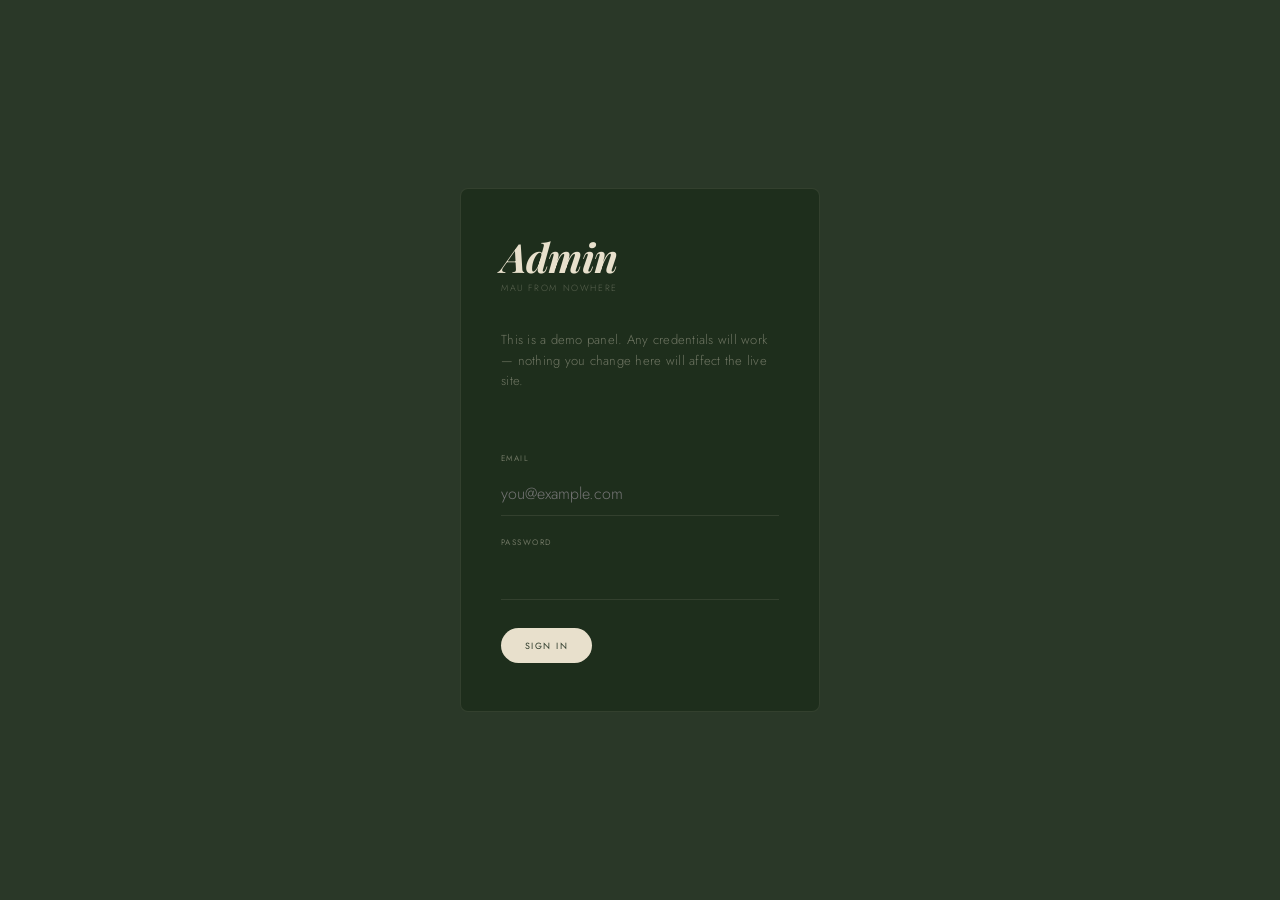
<file: mock-admin.html>
<!DOCTYPE html>
<html lang="en">
<head>
<meta charset="UTF-8">
<meta name="viewport" content="width=device-width, initial-scale=1.0, maximum-scale=1.0, user-scalable=no">
<title>mfn · admin</title>
<link rel="preconnect" href="https://fonts.googleapis.com">
<link href="https://fonts.googleapis.com/css2?family=Playfair+Display:ital,wght@0,400;1,400;1,700&family=Jost:wght@300;400;500&display=swap" rel="stylesheet">
<style>
:root {
  --bg:     #2a3828;
  --bg2:    #1e2e1c;
  --bg3:    #162414;
  --cream:  #e8e0cc;
  --dim:    rgba(232,224,204,0.45);
  --border: rgba(232,224,204,0.1);
  --fd:     'Playfair Display', Georgia, serif;
  --fu:     'Jost', sans-serif;
}

*, *::before, *::after { box-sizing: border-box; margin: 0; padding: 0; }
html, body { min-height: 100vh; background: var(--bg); color: var(--cream); font-family: var(--fu); font-size: 14px; font-weight: 300; }
a { color: inherit; text-decoration: none; }

/* ── Loading ── */
#loading {
  position: fixed; inset: 0; display: flex; align-items: center; justify-content: center;
  background: var(--bg); z-index: 999;
}
.spinner {
  width: 28px; height: 28px; border-radius: 50%;
  border: 1.5px solid rgba(232,224,204,0.15);
  border-top-color: rgba(232,224,204,0.6);
  animation: spin 0.7s linear infinite;
}
@keyframes spin { to { transform: rotate(360deg); } }

/* ── Login ── */
#login-screen {
  display: none; min-height: 100vh;
  align-items: center; justify-content: center;
}
.login-card {
  width: 100%; max-width: 360px; padding: 48px 40px;
  background: var(--bg2); border: 0.5px solid var(--border);
  border-radius: 8px;
}
.login-title {
  font-family: var(--fd); font-style: italic; font-weight: 700;
  font-size: 40px; color: var(--cream); letter-spacing: -0.02em;
  line-height: 1; margin-bottom: 4px;
}
.login-sub {
  font-size: 9px; letter-spacing: 0.18em; text-transform: uppercase;
  color: var(--cream); opacity: 0.3; margin-bottom: 36px;
}
.login-error {
  font-size: 11px; color: #e88a6a; margin-bottom: 16px;
  min-height: 16px; letter-spacing: 0.04em;
}

/* ── App shell ── */
#app { display: none; min-height: 100vh; }

header {
  position: sticky; top: 0; z-index: 50;
  display: flex; align-items: center; justify-content: space-between;
  padding: 0 32px; height: 56px;
  background: var(--bg3); border-bottom: 0.5px solid var(--border);
}
.header-title {
  font-family: var(--fd); font-style: italic;
  font-size: 18px; color: var(--cream); opacity: 0.8;
  letter-spacing: 0.04em;
}
.header-user { font-size: 10px; color: var(--cream); opacity: 0.35; letter-spacing: 0.1em; }

/* ── Tabs ── */
nav.tabs {
  display: flex; gap: 0; overflow-x: auto;
  border-bottom: 0.5px solid var(--border);
  padding: 0 32px; background: var(--bg2);
}
.tab-btn {
  padding: 14px 20px; font-size: 9px; font-weight: 400;
  letter-spacing: 0.18em; text-transform: uppercase;
  color: var(--cream); opacity: 0.35; cursor: pointer;
  background: none; border: none; border-bottom: 1.5px solid transparent;
  transition: opacity 0.2s, border-color 0.2s; white-space: nowrap;
}
.tab-btn:hover { opacity: 0.7; }
.tab-btn.active { opacity: 1; border-bottom-color: var(--cream); }

/* ── Panel ── */
#panel { padding: 40px 32px 80px; max-width: 900px; }

/* ── Forms ── */
.field { margin-bottom: 20px; }
.field label {
  display: block; font-size: 8px; font-weight: 400;
  letter-spacing: 0.18em; text-transform: uppercase;
  color: var(--cream); opacity: 0.4; margin-bottom: 8px;
}
.field input, .field textarea, .field select {
  width: 100%; background: var(--bg2); color: var(--cream);
  border: none; border-bottom: 0.5px solid var(--border);
  padding: 10px 0; font-family: var(--fu); font-size: 16px; font-weight: 300;
  outline: none; transition: border-color 0.2s; border-radius: 0;
  appearance: none;
}
.field input:focus, .field textarea:focus { border-bottom-color: rgba(232,224,204,0.5); }
.field textarea { resize: vertical; min-height: 100px; line-height: 1.7; }
.field input[type="checkbox"] {
  width: auto; height: 16px; width: 16px;
  accent-color: var(--cream); cursor: pointer; border-bottom: none; padding: 0;
}
.field-row { display: grid; grid-template-columns: 1fr 1fr; gap: 24px; }
.field-row3 { display: grid; grid-template-columns: 1fr 1fr 1fr; gap: 20px; }
.field-check { display: flex; align-items: center; gap: 10px; padding-top: 24px; }
.field-check label { margin: 0; opacity: 0.6; font-size: 11px; letter-spacing: 0.08em; text-transform: none; }

/* ── Buttons ── */
.btn-primary {
  display: inline-flex; align-items: center; gap: 8px;
  padding: 11px 24px; border-radius: 99px;
  background: var(--cream); color: var(--bg);
  font-family: var(--fu); font-size: 9px; font-weight: 400;
  letter-spacing: 0.16em; text-transform: uppercase;
  border: none; cursor: pointer; transition: opacity 0.2s;
}
.btn-primary:hover { opacity: 0.85; }
.btn-primary:disabled { opacity: 0.35; cursor: default; }
.btn-outline {
  display: inline-flex; align-items: center; gap: 8px;
  padding: 10px 22px; border-radius: 99px;
  background: none; color: var(--cream);
  border: 0.5px solid rgba(232,224,204,0.25);
  font-family: var(--fu); font-size: 9px; font-weight: 400;
  letter-spacing: 0.16em; text-transform: uppercase;
  cursor: pointer; transition: border-color 0.2s;
}
.btn-outline:hover { border-color: rgba(232,224,204,0.6); }
.btn-danger {
  background: none; border: none; cursor: pointer;
  font-size: 9px; letter-spacing: 0.12em; text-transform: uppercase;
  color: var(--cream); opacity: 0.2; padding: 0;
  transition: opacity 0.2s; font-family: var(--fu);
}
.btn-danger:hover { opacity: 0.7; color: #e88a6a; }
.btn-small {
  padding: 7px 16px; font-size: 8px; border-radius: 99px;
  background: none; color: var(--cream);
  border: 0.5px solid rgba(232,224,204,0.2);
  font-family: var(--fu); letter-spacing: 0.14em; text-transform: uppercase;
  cursor: pointer; transition: border-color 0.2s;
}
.btn-small:hover { border-color: rgba(232,224,204,0.5); }
.btn-row { display: flex; gap: 12px; align-items: center; margin-top: 28px; flex-wrap: wrap; }

/* ── Section header ── */
.section-head {
  display: flex; align-items: baseline; justify-content: space-between;
  margin-bottom: 32px; padding-bottom: 16px;
  border-bottom: 0.5px solid var(--border);
}
.section-title {
  font-family: var(--fd); font-style: italic; font-weight: 700;
  font-size: 32px; color: var(--cream); letter-spacing: -0.02em;
}

/* ── List items ── */
.list-table { width: 100%; border-collapse: collapse; margin-bottom: 32px; }
.list-table th {
  text-align: left; font-size: 8px; font-weight: 400;
  letter-spacing: 0.18em; text-transform: uppercase;
  color: var(--cream); opacity: 0.3;
  padding: 0 0 12px; border-bottom: 0.5px solid var(--border);
}
.list-table td {
  padding: 14px 0; border-bottom: 0.5px solid rgba(232,224,204,0.05);
  vertical-align: middle; font-size: 13px;
}
.list-table td:last-child { text-align: right; }
.td-actions { display: flex; gap: 12px; justify-content: flex-end; align-items: center; }
.badge { display: inline-block; font-size: 7px; letter-spacing: 0.12em; text-transform: uppercase;
  padding: 3px 8px; border-radius: 99px; }
.badge-sold { background: rgba(232,224,204,0.1); color: var(--cream); }
.badge-active { background: rgba(100,180,80,0.15); color: #8dc870; }
.badge-inactive { background: rgba(232,224,204,0.06); color: var(--cream); opacity: 0.4; }

/* ── Inline edit form ── */
.edit-form {
  background: var(--bg2); border: 0.5px solid var(--border);
  border-radius: 6px; padding: 28px; margin-bottom: 20px;
}
.edit-form-title {
  font-size: 9px; letter-spacing: 0.18em; text-transform: uppercase;
  color: var(--cream); opacity: 0.4; margin-bottom: 24px;
}

/* ── Sub-items (tracks, quotes) ── */
.sub-section { margin-top: 28px; }
.sub-title {
  font-size: 8px; letter-spacing: 0.18em; text-transform: uppercase;
  color: var(--cream); opacity: 0.3; margin-bottom: 14px;
  padding-bottom: 8px; border-bottom: 0.5px solid var(--border);
}
.sub-item {
  display: flex; align-items: center; gap: 16px; padding: 10px 0;
  border-bottom: 0.5px solid rgba(232,224,204,0.05); font-size: 13px;
}
.sub-item-main { flex: 1; display: flex; flex-direction: column; gap: 2px; }
.sub-item-label { font-family: var(--fd); font-style: italic; font-size: 15px; }
.sub-item-meta { font-size: 10px; color: var(--cream); opacity: 0.35; letter-spacing: 0.04em; }

/* ── Image preview ── */
.img-preview {
  width: 80px; height: 96px; border-radius: 4px; overflow: hidden;
  background: rgba(232,224,204,0.06); border: 0.5px solid var(--border);
  flex-shrink: 0;
}
.img-preview img { width: 100%; height: 100%; object-fit: cover; }
.img-upload-row { display: flex; gap: 16px; align-items: flex-end; }
.img-upload-row .field { flex: 1; margin-bottom: 0; }

/* ── Toast ── */
#toast {
  position: fixed; bottom: 32px; left: 50%; transform: translateX(-50%);
  background: var(--bg2); border: 0.5px solid var(--border);
  color: var(--cream); font-size: 11px; letter-spacing: 0.08em;
  padding: 12px 24px; border-radius: 99px;
  opacity: 0; pointer-events: none;
  transition: opacity 0.3s;
  white-space: nowrap; z-index: 200;
}
#toast.show { opacity: 1; }

/* ── Divider ── */
.divider { border: none; border-top: 0.5px solid var(--border); margin: 32px 0; }


/* ── Petal media cards ── */
.petal-grid {
  display: grid;
  grid-template-columns: repeat(auto-fill, minmax(240px, 1fr));
  gap: 20px;
  margin-top: 8px;
}
.petal-card {
  background: var(--bg2);
  border: 0.5px solid var(--border);
  border-radius: 8px;
  overflow: hidden;
}
.petal-thumb {
  width: 100%; height: 160px;
  background: rgba(232,224,204,0.04);
  display: flex; align-items: center; justify-content: center;
  overflow: hidden;
}
.petal-thumb img { width: 100%; height: 100%; object-fit: cover; }
.petal-card-body {
  padding: 14px 16px;
  display: flex; align-items: center; justify-content: space-between; gap: 12px;
}
.petal-section-label {
  font-family: var(--fd); font-style: italic; font-size: 17px; color: var(--cream);
}
label.petal-upload-btn {
  cursor: pointer;
  display: inline-flex; align-items: center;
  padding: 7px 14px; font-size: 9px; font-weight: 400;
  letter-spacing: 0.14em; text-transform: uppercase;
  border: 0.5px solid rgba(232,224,204,0.35); border-radius: 3px;
  color: var(--cream); opacity: 0.7; white-space: nowrap;
  transition: opacity 0.2s, border-color 0.2s;
}
label.petal-upload-btn:hover { opacity: 1; border-color: var(--cream); }
.petal-upload-status {
  font-size: 10px; opacity: 0.4; letter-spacing: 0.06em;
  margin-top: 4px; padding: 0 16px 12px;
}

/* ── Responsive ── */
@media (max-width: 640px) {
  header { padding: 0 16px; }
  .header-user { display: none; }
  nav.tabs { padding: 0 12px; }
  .tab-btn { padding: 14px 12px; font-size: 8px; }

  #panel { padding: 24px 16px 60px; }

  .login-card { padding: 40px 24px; }

  .field-row, .field-row3 { grid-template-columns: 1fr; }
  .field-check { padding-top: 8px; }

  .section-head { flex-wrap: wrap; gap: 12px; align-items: flex-start; }
  .section-title { font-size: 26px; }

  .edit-form { padding: 20px 14px; }

  /* Tables scroll horizontally rather than overflowing */
  .list-table { display: block; width: 100%; overflow-x: auto; -webkit-overflow-scrolling: touch; }

  .td-actions { gap: 8px; }

  /* Image upload row stacks vertically */
  .img-upload-row { flex-direction: column; align-items: flex-start; gap: 12px; }
  .img-upload-row .field { width: 100%; }

  /* Petal grid — 2 columns on mobile, 1 on very small */
  .petal-grid { grid-template-columns: repeat(2, 1fr); gap: 12px; }

  /* Release quotes/tracks 2-col → 1-col */
  .rel-grid { grid-template-columns: 1fr !important; }

  /* Sub-items truncate gracefully */
  .sub-item-meta { word-break: break-word; white-space: normal; }

  /* Btn row wraps tightly */
  .btn-row { gap: 8px; }
}

@media (max-width: 380px) {
  .petal-grid { grid-template-columns: 1fr; }
  .tab-btn { padding: 14px 9px; letter-spacing: 0.12em; }
}
</style>
</head>
<body>

<div id="loading"><div class="spinner"></div></div>

<div id="login-screen">
  <div class="login-card">
    <h1 class="login-title">Admin</h1>
    <p class="login-sub">mau from nowhere</p>
    <p style="font-size:13px;line-height:1.6;color:var(--cream);opacity:0.4;margin-bottom:28px;letter-spacing:0.02em">
      This is a demo panel. Any credentials will work — nothing you change here will affect the live site.
    </p>
    <p class="login-error" id="login-error"></p>
    <div class="field">
      <label>Email</label>
      <input type="email" id="login-email" placeholder="you@example.com" autocomplete="email">
    </div>
    <div class="field" style="margin-bottom:28px">
      <label>Password</label>
      <input type="password" id="login-password" autocomplete="current-password">
    </div>
    <button class="btn-primary" onclick="doLogin()" id="login-btn">Sign in</button>
  </div>
</div>

<div id="app">
  <header>
    <span class="header-title">mfn admin</span>
    <div style="display:flex;align-items:center;gap:20px">
      <span class="header-user" id="header-email"></span>
      <button class="btn-small" onclick="doSignOut()">Sign out</button>
    </div>
  </header>

  <nav class="tabs">
    <button class="tab-btn active" data-tab="home"     onclick="showTab('home')">Home</button>
    <button class="tab-btn"        data-tab="shows"    onclick="showTab('shows')">Shows</button>
    <button class="tab-btn"        data-tab="shop"     onclick="showTab('shop')">Shop</button>
    <button class="tab-btn"        data-tab="releases" onclick="showTab('releases')">Releases</button>
    <button class="tab-btn"        data-tab="about"    onclick="showTab('about')">About</button>
    <button class="tab-btn"        data-tab="settings" onclick="showTab('settings')">Settings</button>
  </nav>

  <div id="panel"></div>
</div>

<div id="toast"></div>

<script>
/* ─── MOCK DATA ──────────────────────────────────────────── */
let mockShows = [
  { id: 'show-1', date: '14 Jun 2025', city: 'London',     venue: 'Corsica Studios',             ticket_url: '#', sold_out: false, sort_order: 1 },
  { id: 'show-2', date: '21 Jun 2025', city: 'Manchester', venue: 'The White Hotel',              ticket_url: '#', sold_out: true,  sort_order: 2 },
  { id: 'show-3', date: '4 Jul 2025',  city: 'Berlin',     venue: 'Tresor',                       ticket_url: '#', sold_out: false, sort_order: 3 },
  { id: 'show-4', date: '19 Jul 2025', city: 'Paris',      venue: 'La Machine du Moulin Rouge',   ticket_url: '#', sold_out: false, sort_order: 4 },
];

let mockProducts = [
  { id: 'prod-1', slug: 'garden-tee',      name: 'Garden Tee',      price: 38, badge: 'New',     description: '100% organic cotton, pre-shrunk',    image_url: '', sizes: ['XS','S','M','L','XL'], unavail_sizes: ['XS'], colors: ['Forest','Cream'],    payment_link_url: '#', sold_out: false, active: true,  sort_order: 1 },
  { id: 'prod-2', slug: 'nowhere-hoodie',  name: 'Nowhere Hoodie',  price: 72, badge: 'Limited', description: 'Heavy-weight fleece, garment-dyed',   image_url: '', sizes: ['S','M','L','XL'],      unavail_sizes: [],     colors: ['Charcoal'],          payment_link_url: '#', sold_out: false, active: true,  sort_order: 2 },
  { id: 'prod-3', slug: 'canvas-tote',     name: 'Canvas Tote',     price: 24, badge: '',        description: 'Natural canvas with screen print',    image_url: '', sizes: [],                     unavail_sizes: [],     colors: ['Natural'],           payment_link_url: '#', sold_out: true,  active: true,  sort_order: 3 },
  { id: 'prod-4', slug: 'from-nowhere-lp', name: 'From Nowhere LP', price: 28, badge: '',        description: '180g vinyl, includes download code',  image_url: '', sizes: [],                     unavail_sizes: [],     colors: [],                    payment_link_url: '#', sold_out: false, active: false, sort_order: 4 },
];

let mockReleases = [
  {
    id: 'rel-1', title: 'From Nowhere', year: '2024', type: 'Album',
    description: 'Debut full-length. Ten tracks of ambient folk and spoken word recorded between London and Lisbon.',
    cover_art_url: '', spotify_url: 'https://open.spotify.com', bandcamp_url: 'https://maufromnowhere.bandcamp.com',
    platform_links: [
      { platform: 'Spotify',     url: 'https://open.spotify.com' },
      { platform: 'Bandcamp',    url: 'https://maufromnowhere.bandcamp.com' },
      { platform: 'Apple Music', url: 'https://music.apple.com' },
    ],
    videos: [
      { title: 'From Nowhere (Official Video)', url: 'https://youtube.com/watch?v=example1' },
    ],
    visible: true, sort_order: 1,
    release_quotes: [
      { id: 'q-1', release_id: 'rel-1', quote: 'A haunting debut that feels inevitable.', source: 'The Wire',        sort_order: 1 },
      { id: 'q-2', release_id: 'rel-1', quote: 'Quietly devastating.',                    source: 'Loud And Quiet', sort_order: 2 },
    ],
    release_tracks: [
      { id: 't-1', release_id: 'rel-1', name: 'Arrival',      feat: null,  stream_url: '#', sort_order: 1 },
      { id: 't-2', release_id: 'rel-1', name: 'Garden',       feat: null,  stream_url: '#', sort_order: 2 },
      { id: 't-3', release_id: 'rel-1', name: 'Nowhere Left', feat: 'Aya', stream_url: '#', sort_order: 3 },
      { id: 't-4', release_id: 'rel-1', name: 'Dust & Light', feat: null,  stream_url: '#', sort_order: 4 },
      { id: 't-5', release_id: 'rel-1', name: 'Crossing',     feat: null,  stream_url: '#', sort_order: 5 },
    ],
  },
  {
    id: 'rel-2', title: 'In Between', year: '2023', type: 'EP',
    description: 'Four-track EP released digitally. A precursor to the debut album, exploring themes of transition.',
    cover_art_url: '', spotify_url: 'https://open.spotify.com', bandcamp_url: 'https://maufromnowhere.bandcamp.com',
    platform_links: [
      { platform: 'Spotify',  url: 'https://open.spotify.com' },
      { platform: 'Bandcamp', url: 'https://maufromnowhere.bandcamp.com' },
    ],
    videos: [],
    visible: true, sort_order: 2,
    release_quotes: [
      { id: 'q-3', release_id: 'rel-2', quote: 'A promising and intimate introduction.', source: 'Pitchfork', sort_order: 1 },
    ],
    release_tracks: [
      { id: 't-6', release_id: 'rel-2', name: 'Between',    feat: null, stream_url: '#', sort_order: 1 },
      { id: 't-7', release_id: 'rel-2', name: 'Still',      feat: null, stream_url: '#', sort_order: 2 },
      { id: 't-8', release_id: 'rel-2', name: 'Threshold',  feat: null, stream_url: '#', sort_order: 3 },
      { id: 't-9', release_id: 'rel-2', name: 'Returning',  feat: null, stream_url: '#', sort_order: 4 },
    ],
  },
];

let mockAbout = {
  id: 'about-1',
  quote: 'Music is the space between the notes.',
  quote_source: 'Claude Debussy',
  bio: `Mau from Nowhere is the project of London-based musician and producer Mau. Drawing from ambient, folk, and electronic traditions, the music explores themes of displacement, memory, and belonging.

Formed in 2022, the project has toured extensively across Europe, sharing stages with artists including Arca, Grouper, and Floating Points. The debut album 'From Nowhere' was released in early 2024 to widespread critical acclaim.`,
  portrait_url: '',
  contact_email: 'mgmt.mfn@gmail.com',
  press_names: ['The Wire', 'Loud And Quiet', 'Pitchfork', 'NTS Radio', 'Crack Magazine', 'FACT Magazine'],
  achievements: [
    "Debut album 'From Nowhere' — 2024",
    'European headline tour — Spring 2024',
    'Supported Arca at Barbican Centre — 2023',
    'NTS Radio monthly residency — 2023',
    "In Between EP — 2023",
  ],
};

let mockSettings = { booking_email: 'mgmt.mfn@gmail.com', stripe_key: '' };

let mockStreamLinks = [
  { id: 'stl-1', platform: 'Spotify',    url: 'https://open.spotify.com/artist/maufromnowhere',   sort_order: 1 },
  { id: 'stl-2', platform: 'Bandcamp',   url: 'https://maufromnowhere.bandcamp.com',               sort_order: 2 },
  { id: 'stl-3', platform: 'SoundCloud', url: 'https://soundcloud.com/maufromnowhere',             sort_order: 3 },
  { id: 'stl-4', platform: 'Apple Music', url: 'https://music.apple.com/artist/maufromnowhere',   sort_order: 4 },
];

let mockPetalMedia = [
  { section: 'world',  label: 'World',  photo_url: '' },
  { section: 'about',  label: 'About',  photo_url: '' },
  { section: 'shows',  label: 'Shows',  photo_url: '' },
  { section: 'shop',   label: 'Shop',   photo_url: '' },
  { section: 'tbd',    label: 'TBD',    photo_url: '' },
  { section: 'stream', label: 'Stream', photo_url: '' },
];

/* ─── UTILS ──────────────────────────────────────────────── */
function toast(msg, dur = 2400) {
  const el = document.getElementById('toast');
  el.textContent = msg;
  el.classList.add('show');
  setTimeout(() => el.classList.remove('show'), dur);
}

function esc(s) {
  return String(s == null ? '' : s)
    .replace(/&/g,'&amp;').replace(/</g,'&lt;').replace(/>/g,'&gt;').replace(/"/g,'&quot;');
}

async function uploadImage(file) {
  await new Promise(r => setTimeout(r, 500));
  return new Promise(resolve => {
    const reader = new FileReader();
    reader.onload = e => resolve(e.target.result);
    reader.readAsDataURL(file);
  });
}

function imgPreviewHtml(url, id) {
  return `<div class="img-preview" id="${id}">${url ? `<img src="${esc(url)}">` : ''}</div>`;
}

function previewImg(inputId, previewId) {
  const file = document.getElementById(inputId)?.files?.[0];
  if (!file) return;
  const reader = new FileReader();
  reader.onload = e => {
    const el = document.getElementById(previewId);
    if (el) el.innerHTML = `<img src="${e.target.result}">`;
  };
  reader.readAsDataURL(file);
}

function uid() { return Date.now().toString(36) + Math.random().toString(36).slice(2, 6); }

/* ─── AUTH ───────────────────────────────────────────────── */
function doLogin() {
  const email = document.getElementById('login-email').value.trim() || 'admin@mfn.com';
  document.getElementById('login-screen').style.display = 'none';
  enterApp(email);
}

document.getElementById('login-password').addEventListener('keydown', e => {
  if (e.key === 'Enter') doLogin();
});

function doSignOut() {
  document.getElementById('app').style.display = 'none';
  document.getElementById('login-screen').style.display = 'flex';
}

function init() {
  document.getElementById('loading').style.display = 'none';
  document.getElementById('login-screen').style.display = 'flex';
}

function enterApp(email) {
  document.getElementById('app').style.display = 'block';
  document.getElementById('header-email').textContent = email;
  showTab('home');
}

/* ─── TAB ROUTING ────────────────────────────────────────── */
let activeTab = 'home';

function showTab(tab) {
  activeTab = tab;
  document.querySelectorAll('.tab-btn').forEach(b => {
    b.classList.toggle('active', b.dataset.tab === tab);
  });
  const map = { home: loadHome, shows: loadShows, shop: loadShop, releases: loadReleases, about: loadAbout, settings: loadSettings };
  (map[tab] || (() => {}))();
}

/* ═══════════════════════════════════════════════════════════
   SHOWS
═══════════════════════════════════════════════════════════ */
let showEditId = null;

function loadShows() {
  const panel = document.getElementById('panel');
  panel.innerHTML = `<div class="section-head"><h2 class="section-title">Shows</h2><button class="btn-outline" onclick="showShowForm(null)">+ Add show</button></div><div id="shows-form"></div><div id="shows-list"></div>`;
  renderShowsList(mockShows);
}

function renderShowsList(shows) {
  const el = document.getElementById('shows-list');
  if (!shows.length) { el.innerHTML = `<p style="opacity:.3;font-size:12px">No shows yet.</p>`; return; }
  el.innerHTML = `<table class="list-table">
    <thead><tr><th>Date</th><th>City</th><th>Venue</th><th>Status</th><th></th></tr></thead>
    <tbody>${shows.map(s => `<tr>
      <td style="font-family:var(--fd);font-style:italic;font-size:17px">${esc(s.date)}</td>
      <td>${esc(s.city)}</td>
      <td style="opacity:.5">${esc(s.venue)}</td>
      <td>${s.sold_out ? `<span class="badge badge-sold">Sold out</span>` : ''}</td>
      <td><div class="td-actions">
        <button class="btn-small" onclick='showShowForm(${JSON.stringify(s)})'>Edit</button>
        <button class="btn-danger" onclick="deleteShow('${s.id}')">Delete</button>
      </div></td>
    </tr>`).join('')}</tbody>
  </table>`;
}

function showShowForm(show) {
  showEditId = show?.id || null;
  document.getElementById('shows-form').innerHTML = `
    <div class="edit-form">
      <p class="edit-form-title">${show ? 'Edit show' : 'New show'}</p>
      <div class="field-row">
        <div class="field"><label>Date</label><input id="sf-date" value="${esc(show?.date||'')}" placeholder="18 Apr 2025"></div>
        <div class="field"><label>City</label><input id="sf-city" value="${esc(show?.city||'')}"></div>
      </div>
      <div class="field-row">
        <div class="field"><label>Venue</label><input id="sf-venue" value="${esc(show?.venue||'')}"></div>
        <div class="field"><label>Ticket URL</label><input id="sf-url" value="${esc(show?.ticket_url||'')}"></div>
      </div>
      <div class="field-row">
        <div class="field-check">
          <input type="checkbox" id="sf-sold" ${show?.sold_out ? 'checked' : ''}>
          <label for="sf-sold">Sold out</label>
        </div>
        <div class="field"><label>Sort order</label><input type="number" id="sf-sort" value="${show?.sort_order||0}" style="width:80px"></div>
      </div>
      <div class="btn-row">
        <button class="btn-primary" onclick="saveShow()">Save show</button>
        <button class="btn-outline" onclick="cancelShowForm()">Cancel</button>
      </div>
    </div>`;
  document.getElementById('shows-form').scrollIntoView({ behavior: 'smooth', block: 'nearest' });
}

function cancelShowForm() { document.getElementById('shows-form').innerHTML = ''; showEditId = null; }

function saveShow() {
  const payload = {
    date:       document.getElementById('sf-date').value.trim(),
    city:       document.getElementById('sf-city').value.trim(),
    venue:      document.getElementById('sf-venue').value.trim(),
    ticket_url: document.getElementById('sf-url').value.trim(),
    sold_out:   document.getElementById('sf-sold').checked,
    sort_order: parseInt(document.getElementById('sf-sort').value) || 0,
  };
  if (showEditId) {
    const idx = mockShows.findIndex(s => s.id === showEditId);
    if (idx >= 0) mockShows[idx] = { ...mockShows[idx], ...payload };
  } else {
    mockShows.push({ id: uid(), ...payload });
  }
  toast(showEditId ? 'Show updated' : 'Show added');
  cancelShowForm();
  loadShows();
}

function deleteShow(id) {
  if (!confirm('Delete this show?')) return;
  mockShows = mockShows.filter(s => s.id !== id);
  toast('Deleted');
  loadShows();
}

/* ═══════════════════════════════════════════════════════════
   SHOP
═══════════════════════════════════════════════════════════ */
let shopEditId = null;

function loadShop() {
  const panel = document.getElementById('panel');
  panel.innerHTML = `<div class="section-head"><h2 class="section-title">Shop</h2><div style="display:flex;gap:8px"><button class="btn-outline" onclick="syncFromStripe()">↓ Sync from Stripe</button><button class="btn-outline" onclick="showProductForm(null)">+ Add product</button></div></div><div id="shop-form"></div><div id="shop-list"></div>`;
  renderProductList(mockProducts);
}

function renderProductList(products) {
  const el = document.getElementById('shop-list');
  if (!products.length) { el.innerHTML = `<p style="opacity:.3;font-size:12px">No products yet.</p>`; return; }
  el.innerHTML = `<table class="list-table">
    <thead><tr><th>Name</th><th>Price</th><th>Badge</th><th>Status</th><th></th></tr></thead>
    <tbody>${products.map(p => `<tr>
      <td><div style="display:flex;align-items:center;gap:12px">
        ${p.image_url ? `<div class="img-preview" style="width:40px;height:48px;flex-shrink:0"><img src="${esc(p.image_url)}"></div>` : ''}
        <span style="font-family:var(--fd);font-style:italic;font-size:16px">${esc(p.name)}</span>
      </div></td>
      <td>£${esc(p.price)}</td>
      <td style="opacity:.5;font-size:11px">${esc(p.badge||'')}</td>
      <td>${p.sold_out ? `<span class="badge badge-sold">Sold out</span>` : p.active ? `<span class="badge badge-active">Active</span>` : `<span class="badge badge-inactive">Hidden</span>`}</td>
      <td><div class="td-actions">
        <button class="btn-small" onclick='showProductForm(${JSON.stringify(p).replace(/'/g,"&#39;")})'>Edit</button>
        <button class="btn-danger" onclick="deleteProduct('${p.id}')">Delete</button>
      </div></td>
    </tr>`).join('')}</tbody>
  </table>`;
}

function showProductForm(product) {
  shopEditId = product?.id || null;
  const sizes   = Array.isArray(product?.sizes)        ? product.sizes.join(', ')        : (product?.sizes || '');
  const unavail = Array.isArray(product?.unavail_sizes) ? product.unavail_sizes.join(', ') : (product?.unavail_sizes || '');
  document.getElementById('shop-form').innerHTML = `
    <div class="edit-form">
      <p class="edit-form-title">${product ? 'Edit product' : 'New product'}</p>
      <div class="field-row">
        <div class="field"><label>Product name</label><input id="pf-name" value="${esc(product?.name||'')}"></div>
        <div class="field"><label>Slug (URL key)</label><input id="pf-slug" value="${esc(product?.slug||'')}" placeholder="garden-tee"></div>
      </div>
      <div class="field-row">
        <div class="field"><label>Price (£)</label><input type="number" id="pf-price" value="${esc(product?.price||'')}"></div>
        <div class="field"><label>Badge label</label><input id="pf-badge" value="${esc(product?.badge||'')}" placeholder="New / Limited"></div>
      </div>
      <div class="field"><label>Description</label><input id="pf-desc" value="${esc(product?.description||'')}" placeholder="100% organic cotton"></div>
      <div class="field"><label>Stripe Payment Link URL</label><input id="pf-paylink" value="${esc(product?.payment_link_url||'')}" placeholder="https://buy.stripe.com/…"></div>
      <div class="field"><label>Sizes (comma-separated)</label><input id="pf-sizes" value="${esc(sizes)}" placeholder="XS, S, M, L, XL, XXL"></div>
      <div class="field"><label>Colours (comma-separated)</label><input id="pf-colors" value="${esc(Array.isArray(product?.colors) ? product.colors.join(', ') : (product?.colors||''))}" placeholder="Black, White, Forest"></div>
      <div class="field"><label>Unavailable sizes (comma-separated)</label><input id="pf-unavail" value="${esc(unavail)}" placeholder="XS"></div>
      <div class="img-upload-row" style="margin-bottom:20px">
        ${imgPreviewHtml(product?.image_url, 'pf-preview')}
        <div class="field"><label>Product image</label><input type="file" id="pf-img" accept="image/*" onchange="previewImg('pf-img','pf-preview')"></div>
      </div>
      <div class="field-row">
        <div class="field-check"><input type="checkbox" id="pf-sold" ${product?.sold_out?'checked':''}><label for="pf-sold">Sold out</label></div>
        <div class="field-check"><input type="checkbox" id="pf-active" ${product?.active!==false?'checked':''}><label for="pf-active">Active (visible on site)</label></div>
        <div class="field"><label>Sort order</label><input type="number" id="pf-sort" value="${product?.sort_order||0}" style="width:80px"></div>
      </div>
      <div class="btn-row">
        <button class="btn-primary" onclick="saveProduct('${esc(product?.image_url||'')}')">Save product</button>
        <button class="btn-outline" onclick="cancelProductForm()">Cancel</button>
      </div>
    </div>`;
  document.getElementById('shop-form').scrollIntoView({ behavior: 'smooth', block: 'nearest' });
}

function cancelProductForm() { document.getElementById('shop-form').innerHTML = ''; shopEditId = null; }

async function saveProduct(existingImgUrl) {
  const name  = document.getElementById('pf-name').value.trim();
  const slug  = document.getElementById('pf-slug').value.trim();
  const price = parseFloat(document.getElementById('pf-price').value);
  if (!name || !slug || isNaN(price)) { toast('Name, slug and price are required'); return; }

  let imageUrl = existingImgUrl;
  const imgFile = document.getElementById('pf-img')?.files?.[0];
  if (imgFile) imageUrl = await uploadImage(imgFile);

  const payload = {
    slug, name, price,
    description:      document.getElementById('pf-desc').value.trim(),
    badge:            document.getElementById('pf-badge').value.trim(),
    image_url:        imageUrl,
    sizes:            document.getElementById('pf-sizes').value.split(',').map(s=>s.trim()).filter(Boolean),
    unavail_sizes:    document.getElementById('pf-unavail').value.split(',').map(s=>s.trim()).filter(Boolean),
    colors:           document.getElementById('pf-colors').value.split(',').map(s=>s.trim()).filter(Boolean),
    payment_link_url: document.getElementById('pf-paylink').value.trim(),
    sold_out:         document.getElementById('pf-sold').checked,
    active:           document.getElementById('pf-active').checked,
    sort_order:       parseInt(document.getElementById('pf-sort').value) || 0,
  };

  if (shopEditId) {
    const idx = mockProducts.findIndex(p => p.id === shopEditId);
    if (idx >= 0) mockProducts[idx] = { ...mockProducts[idx], ...payload };
  } else {
    mockProducts.push({ id: uid(), ...payload });
  }
  toast(shopEditId ? 'Product updated' : 'Product added');
  cancelProductForm();
  loadShop();
}

function deleteProduct(id) {
  if (!confirm('Delete this product?')) return;
  mockProducts = mockProducts.filter(p => p.id !== id);
  toast('Deleted');
  loadShop();
}

async function syncFromStripe() {
  toast('Syncing from Stripe…');
  await new Promise(r => setTimeout(r, 1000));
  toast('Synced ' + mockProducts.length + ' products from Stripe (demo)');
  loadShop();
}

/* ═══════════════════════════════════════════════════════════
   RELEASES
═══════════════════════════════════════════════════════════ */
let relEditId = null;

function loadReleases() {
  const panel = document.getElementById('panel');
  panel.innerHTML = `<div class="section-head"><h2 class="section-title">Releases</h2><button class="btn-outline" onclick="showReleaseForm(null)">+ Add release</button></div><div id="rel-form"></div><div id="rel-list"></div>`;
  renderReleaseList(mockReleases);
}

function renderReleaseList(releases) {
  const el = document.getElementById('rel-list');
  if (!releases.length) { el.innerHTML = `<p style="opacity:.3;font-size:12px">No releases yet.</p>`; return; }
  el.innerHTML = releases.map(r => `
    <div style="border:0.5px solid var(--border);border-radius:6px;padding:20px 24px;margin-bottom:16px">
      <div style="display:flex;align-items:flex-start;justify-content:space-between;gap:16px">
        <div style="display:flex;gap:16px;align-items:flex-start">
          ${r.cover_art_url ? `<div class="img-preview" style="flex-shrink:0"><img src="${esc(r.cover_art_url)}"></div>` : ''}
          <div>
            <p style="font-family:var(--fd);font-style:italic;font-size:20px;margin-bottom:2px">${esc(r.title)}</p>
            <p style="font-size:10px;opacity:.4;letter-spacing:0.08em">${esc(r.year)} · ${esc(r.type||'')}</p>
            <p style="font-size:11px;opacity:.35;margin-top:6px">${(r.release_quotes||[]).length} quote${(r.release_quotes||[]).length!==1?'s':''} · ${(r.release_tracks||[]).length} track${(r.release_tracks||[]).length!==1?'s':''}</p>
          </div>
        </div>
        <div class="td-actions">
          <button class="btn-small" onclick='showReleaseForm(${JSON.stringify({...r, release_quotes:undefined, release_tracks:undefined}).replace(/'/g,"&#39;")})'>Edit</button>
          <button class="btn-danger" onclick="deleteRelease('${r.id}')">Delete</button>
        </div>
      </div>
      <hr class="divider" style="margin:16px 0">
      <div class="rel-grid" style="display:grid;grid-template-columns:1fr 1fr;gap:24px">
        <div>
          <p class="sub-title">Quotes</p>
          <div id="quotes-${r.id}">
            ${(r.release_quotes||[]).sort((a,b)=>(a.sort_order||0)-(b.sort_order||0)).map(q=>
              `<div class="sub-item">
                <div class="sub-item-main">
                  <span class="sub-item-label" style="font-size:13px;font-style:italic">"${esc(q.quote.substring(0,60))}${q.quote.length>60?'…':''}"</span>
                  <span class="sub-item-meta">— ${esc(q.source)}</span>
                </div>
                <button class="btn-danger" onclick="deleteQuote('${q.id}','${r.id}')">×</button>
              </div>`).join('')}
          </div>
          <div style="margin-top:12px">
            <input id="nq-quote-${r.id}" placeholder="Quote text" style="width:100%;background:transparent;border:none;border-bottom:0.5px solid var(--border);padding:8px 0;font-family:var(--fu);font-size:12px;color:var(--cream);outline:none;margin-bottom:8px">
            <div style="display:flex;gap:8px">
              <input id="nq-src-${r.id}" placeholder="Source" style="flex:1;background:transparent;border:none;border-bottom:0.5px solid var(--border);padding:8px 0;font-family:var(--fu);font-size:12px;color:var(--cream);outline:none">
              <button class="btn-small" onclick="addQuote('${r.id}')">Add</button>
            </div>
          </div>
        </div>
        <div>
          <p class="sub-title">Tracks</p>
          <div id="tracks-${r.id}">
            ${(r.release_tracks||[]).sort((a,b)=>(a.sort_order||0)-(b.sort_order||0)).map(t=>
              `<div class="sub-item">
                <div class="sub-item-main">
                  <span class="sub-item-label">${esc(t.name)}</span>
                  ${t.feat ? `<span class="sub-item-meta">feat. ${esc(t.feat)}</span>` : ''}
                </div>
                <button class="btn-danger" onclick="deleteTrack('${t.id}','${r.id}')">×</button>
              </div>`).join('')}
          </div>
          <div style="margin-top:12px;display:flex;flex-direction:column;gap:8px">
            <input id="nt-name-${r.id}" placeholder="Track name" style="width:100%;background:transparent;border:none;border-bottom:0.5px solid var(--border);padding:8px 0;font-family:var(--fu);font-size:12px;color:var(--cream);outline:none">
            <input id="nt-feat-${r.id}" placeholder="feat. (optional)" style="width:100%;background:transparent;border:none;border-bottom:0.5px solid var(--border);padding:8px 0;font-family:var(--fu);font-size:12px;color:var(--cream);outline:none">
            <div style="display:flex;gap:8px">
              <input id="nt-url-${r.id}" placeholder="Stream URL" style="flex:1;background:transparent;border:none;border-bottom:0.5px solid var(--border);padding:8px 0;font-family:var(--fu);font-size:12px;color:var(--cream);outline:none">
              <button class="btn-small" onclick="addTrack('${r.id}')">Add</button>
            </div>
          </div>
        </div>
      </div>
      <hr class="divider" style="margin:12px 0">
      <div>
        <p class="sub-title">Videos</p>
        <div id="videos-${r.id}">${renderVideosList(r.videos||[], r.id)}</div>
        <div style="display:flex;gap:8px;margin-top:10px">
          <input id="nv-title-${r.id}" placeholder="Title" style="width:120px;background:transparent;border:none;border-bottom:0.5px solid var(--border);padding:8px 0;font-family:var(--fu);font-size:12px;color:var(--cream);outline:none">
          <input id="nv-url-${r.id}" placeholder="YouTube or video URL" style="flex:1;background:transparent;border:none;border-bottom:0.5px solid var(--border);padding:8px 0;font-family:var(--fu);font-size:12px;color:var(--cream);outline:none">
          <button class="btn-small" onclick="addVideo('${r.id}')">Add</button>
        </div>
      </div>
    </div>`).join('');
}

function renderVideosList(videos, releaseId) {
  if (!videos.length) return `<p style="font-size:11px;opacity:.25">No videos yet</p>`;
  return videos.map((v, i) => `
    <div class="sub-item">
      <div class="sub-item-main">
        <span class="sub-item-label">${esc(v.title)}</span>
        <span class="sub-item-meta" style="word-break:break-all">${esc(v.url)}</span>
      </div>
      <button class="btn-danger" onclick="removeVideo('${releaseId}',${i})">×</button>
    </div>`).join('');
}

function addVideo(releaseId) {
  const title = document.getElementById(`nv-title-${releaseId}`).value.trim();
  const url   = document.getElementById(`nv-url-${releaseId}`).value.trim();
  if (!title || !url) { toast('Title and URL required'); return; }
  const rel = mockReleases.find(r => r.id === releaseId);
  if (!rel) return;
  rel.videos = [...(rel.videos || []), { title, url }];
  document.getElementById(`nv-title-${releaseId}`).value = '';
  document.getElementById(`nv-url-${releaseId}`).value = '';
  document.getElementById(`videos-${releaseId}`).innerHTML = renderVideosList(rel.videos, releaseId);
  toast('Video added');
}

function removeVideo(releaseId, idx) {
  const rel = mockReleases.find(r => r.id === releaseId);
  if (!rel) return;
  rel.videos = (rel.videos || []).filter((_, i) => i !== idx);
  document.getElementById(`videos-${releaseId}`).innerHTML = renderVideosList(rel.videos, releaseId);
  toast('Deleted');
}

const ODESLI_LABELS = {
  spotify: 'Spotify', appleMusic: 'Apple Music', soundcloud: 'SoundCloud',
  bandcamp: 'Bandcamp', youtube: 'YouTube', youtubeMusic: 'YouTube Music',
  tidal: 'Tidal', amazon: 'Amazon Music', deezer: 'Deezer', itunes: 'iTunes',
  napster: 'Napster', pandora: 'Pandora',
};

function showReleaseForm(release) {
  relEditId = release?.id || null;
  window._releaseLinks = Array.isArray(release?.platform_links) ? [...release.platform_links] : [];
  document.getElementById('rel-form').innerHTML = `
    <div class="edit-form">
      <p class="edit-form-title">${release ? 'Edit release' : 'New release'}</p>
      <div class="field-row">
        <div class="field"><label>Title</label><input id="rf-title" value="${esc(release?.title||'')}"></div>
        <div class="field"><label>Year</label><input id="rf-year" value="${esc(release?.year||'')}" placeholder="2025"></div>
      </div>
      <div class="field"><label>Type</label><input id="rf-type" value="${esc(release?.type||'')}" placeholder="Album / EP / Single"></div>
      <div class="field"><label>Description</label><textarea id="rf-desc">${esc(release?.description||'')}</textarea></div>

      <div style="margin-bottom:24px">
        <p style="font-size:8px;letter-spacing:.18em;text-transform:uppercase;color:var(--cream);opacity:.4;margin-bottom:10px">Streaming links</p>
        <div id="rf-links-list">${renderLinksList()}</div>

        <div style="margin-top:16px;padding:16px;background:var(--bg3);border-radius:4px">
          <p style="font-size:8px;letter-spacing:.16em;text-transform:uppercase;opacity:.3;margin-bottom:10px">Auto-fetch — paste any streaming URL</p>
          <div style="display:flex;gap:8px">
            <input id="rf-lookup" placeholder="Spotify, Bandcamp, Apple Music… any link works" style="flex:1;background:transparent;border:none;border-bottom:0.5px solid var(--border);padding:8px 0;font-family:var(--fu);font-size:13px;color:var(--cream);outline:none">
            <button class="btn-small" id="rf-fetch-btn" onclick="fetchOdesliLinks()">Fetch</button>
          </div>
          <div id="rf-fetch-result"></div>
        </div>

        <div style="margin-top:12px;display:flex;gap:8px;align-items:flex-end">
          <input id="rf-manual-platform" placeholder="Platform name" style="width:120px;background:transparent;border:none;border-bottom:0.5px solid var(--border);padding:8px 0;font-family:var(--fu);font-size:13px;color:var(--cream);outline:none">
          <input id="rf-manual-url" placeholder="URL" style="flex:1;background:transparent;border:none;border-bottom:0.5px solid var(--border);padding:8px 0;font-family:var(--fu);font-size:13px;color:var(--cream);outline:none">
          <button class="btn-small" onclick="addManualLink()">Add manually</button>
        </div>
      </div>

      <div class="img-upload-row" style="margin-bottom:20px">
        ${imgPreviewHtml(release?.cover_art_url, 'rf-preview')}
        <div class="field"><label>Cover art</label><input type="file" id="rf-img" accept="image/*" onchange="previewImg('rf-img','rf-preview')"></div>
      </div>
      <div class="field-row">
        <div class="field"><label>Sort order</label><input type="number" id="rf-sort" value="${release?.sort_order||0}" style="width:80px"></div>
        <div class="field-check" style="padding-top:20px">
          <input type="checkbox" id="rf-visible" ${release?.visible !== false ? 'checked' : ''}>
          <label for="rf-visible">Visible on site</label>
        </div>
      </div>
      <div class="btn-row">
        <button class="btn-primary" onclick="saveRelease('${esc(release?.cover_art_url||'')}')">Save release</button>
        <button class="btn-outline" onclick="cancelReleaseForm()">Cancel</button>
      </div>
    </div>`;
  document.getElementById('rel-form').scrollIntoView({ behavior: 'smooth', block: 'nearest' });
}

function renderLinksList() {
  const links = window._releaseLinks || [];
  if (!links.length) return `<p style="font-size:11px;opacity:.25;padding:4px 0">No links yet — fetch or add manually below</p>`;
  return links.map((l, i) => `
    <div style="display:flex;align-items:center;gap:12px;padding:8px 0;border-bottom:0.5px solid rgba(232,224,204,0.05)">
      <span style="font-size:13px;min-width:110px">${esc(l.platform)}</span>
      <span style="font-size:11px;opacity:.3;flex:1;overflow:hidden;text-overflow:ellipsis;white-space:nowrap">${esc(l.url)}</span>
      <button class="btn-danger" onclick="removeReleaseLink(${i})">×</button>
    </div>`).join('');
}

function refreshLinksList() {
  const el = document.getElementById('rf-links-list');
  if (el) el.innerHTML = renderLinksList();
}

function removeReleaseLink(idx) {
  window._releaseLinks.splice(idx, 1);
  refreshLinksList();
}

function addManualLink() {
  const platform = document.getElementById('rf-manual-platform').value.trim();
  const url      = document.getElementById('rf-manual-url').value.trim();
  if (!platform || !url) { toast('Platform name and URL required'); return; }
  if (!window._releaseLinks) window._releaseLinks = [];
  window._releaseLinks.push({ platform, url });
  document.getElementById('rf-manual-platform').value = '';
  document.getElementById('rf-manual-url').value = '';
  refreshLinksList();
}

async function fetchOdesliLinks() {
  const url = document.getElementById('rf-lookup').value.trim();
  if (!url) { toast('Paste a streaming URL first'); return; }
  const btn = document.getElementById('rf-fetch-btn');
  btn.textContent = '…'; btn.disabled = true;
  await new Promise(r => setTimeout(r, 900));
  try {
    const found = [
      { platform: 'Spotify',      url: 'https://open.spotify.com' },
      { platform: 'Apple Music',  url: 'https://music.apple.com' },
      { platform: 'YouTube Music', url: 'https://music.youtube.com' },
      { platform: 'Tidal',        url: 'https://tidal.com' },
      { platform: 'Deezer',       url: 'https://deezer.com' },
      { platform: 'Amazon Music', url: 'https://music.amazon.co.uk' },
    ];
    const existing = (window._releaseLinks || []).map(l => l.platform.toLowerCase());
    const newOnes  = found.filter(l => !existing.includes(l.platform.toLowerCase()));
    const dupes    = found.filter(l =>  existing.includes(l.platform.toLowerCase()));
    let html = '';
    if (dupes.length) html += `<p style="font-size:10px;opacity:.3;margin-top:8px">${dupes.map(l=>l.platform).join(', ')} already added</p>`;
    if (newOnes.length) {
      const encoded = esc(JSON.stringify(newOnes));
      html += `<div style="margin-top:10px">
        ${newOnes.map((l, i) => `
          <label style="display:flex;align-items:center;gap:8px;padding:5px 0;cursor:pointer;font-size:12px">
            <input type="checkbox" checked data-odesli-idx="${i}" style="accent-color:var(--cream)">
            <span style="min-width:110px">${esc(l.platform)}</span>
            <span style="opacity:.3;font-size:10px;overflow:hidden;text-overflow:ellipsis;white-space:nowrap">${esc(l.url)}</span>
          </label>`).join('')}
        <button class="btn-small" style="margin-top:10px" onclick="applyOdesliLinks(${encoded})">Add selected</button>
      </div>`;
    } else if (!dupes.length) {
      html = `<p style="font-size:10px;opacity:.3;margin-top:8px">No new platforms found</p>`;
    }
    document.getElementById('rf-fetch-result').innerHTML = html;
  } catch {
    toast('Could not fetch — check the URL');
  } finally {
    btn.textContent = 'Fetch'; btn.disabled = false;
  }
}

function applyOdesliLinks(links) {
  if (typeof links === 'string') links = JSON.parse(links);
  const checkboxes = document.querySelectorAll('[data-odesli-idx]');
  if (!window._releaseLinks) window._releaseLinks = [];
  checkboxes.forEach(cb => {
    if (cb.checked) {
      const l = links[parseInt(cb.dataset.odesliIdx)];
      if (l) window._releaseLinks.push(l);
    }
  });
  document.getElementById('rf-fetch-result').innerHTML = `<p style="font-size:10px;opacity:.4;margin-top:8px">Added ✓</p>`;
  document.getElementById('rf-lookup').value = '';
  refreshLinksList();
}

function cancelReleaseForm() {
  document.getElementById('rel-form').innerHTML = '';
  relEditId = null;
  window._releaseLinks = null;
}

async function saveRelease(existingArtUrl) {
  const title = document.getElementById('rf-title').value.trim();
  const year  = document.getElementById('rf-year').value.trim();
  if (!title || !year) { toast('Title and year are required'); return; }

  let coverArtUrl = existingArtUrl;
  const imgFile = document.getElementById('rf-img')?.files?.[0];
  if (imgFile) coverArtUrl = await uploadImage(imgFile);

  const platformLinks = window._releaseLinks || [];
  const spotifyLink   = platformLinks.find(l => l.platform === 'Spotify');
  const bandcampLink  = platformLinks.find(l => l.platform === 'Bandcamp');

  const payload = {
    title, year,
    type:           document.getElementById('rf-type').value.trim(),
    description:    document.getElementById('rf-desc').value.trim(),
    platform_links: platformLinks,
    spotify_url:    spotifyLink?.url  || '',
    bandcamp_url:   bandcampLink?.url || '',
    cover_art_url:  coverArtUrl,
    sort_order:     parseInt(document.getElementById('rf-sort').value) || 0,
    visible:        document.getElementById('rf-visible').checked,
  };

  if (relEditId) {
    const idx = mockReleases.findIndex(r => r.id === relEditId);
    if (idx >= 0) mockReleases[idx] = { ...mockReleases[idx], ...payload };
  } else {
    mockReleases.push({ id: uid(), release_quotes: [], release_tracks: [], videos: [], ...payload });
  }
  toast(relEditId ? 'Release updated' : 'Release added');
  cancelReleaseForm();
  loadReleases();
}

function deleteRelease(id) {
  if (!confirm('Delete this release and all its tracks and quotes?')) return;
  mockReleases = mockReleases.filter(r => r.id !== id);
  toast('Deleted');
  loadReleases();
}

function addQuote(releaseId) {
  const quote  = document.getElementById(`nq-quote-${releaseId}`).value.trim();
  const source = document.getElementById(`nq-src-${releaseId}`).value.trim();
  if (!quote || !source) { toast('Quote and source required'); return; }
  const rel = mockReleases.find(r => r.id === releaseId);
  if (!rel) return;
  const so = (rel.release_quotes || []).reduce((m, q) => Math.max(m, q.sort_order || 0), 0) + 1;
  rel.release_quotes = [...(rel.release_quotes || []), { id: uid(), release_id: releaseId, quote, source, sort_order: so }];
  document.getElementById(`nq-quote-${releaseId}`).value = '';
  document.getElementById(`nq-src-${releaseId}`).value = '';
  toast('Quote added');
  refreshReleaseSubitems(releaseId);
}

function deleteQuote(quoteId, releaseId) {
  const rel = mockReleases.find(r => r.id === releaseId);
  if (!rel) return;
  rel.release_quotes = (rel.release_quotes || []).filter(q => q.id !== quoteId);
  toast('Deleted');
  refreshReleaseSubitems(releaseId);
}

function addTrack(releaseId) {
  const name      = document.getElementById(`nt-name-${releaseId}`).value.trim();
  const feat      = document.getElementById(`nt-feat-${releaseId}`).value.trim();
  const streamUrl = document.getElementById(`nt-url-${releaseId}`).value.trim();
  if (!name || !streamUrl) { toast('Track name and URL required'); return; }
  const rel = mockReleases.find(r => r.id === releaseId);
  if (!rel) return;
  const so = (rel.release_tracks || []).reduce((m, t) => Math.max(m, t.sort_order || 0), 0) + 1;
  rel.release_tracks = [...(rel.release_tracks || []), { id: uid(), release_id: releaseId, name, feat: feat||null, stream_url: streamUrl, sort_order: so }];
  document.getElementById(`nt-name-${releaseId}`).value = '';
  document.getElementById(`nt-feat-${releaseId}`).value = '';
  document.getElementById(`nt-url-${releaseId}`).value = '';
  toast('Track added');
  refreshReleaseSubitems(releaseId);
}

function deleteTrack(trackId, releaseId) {
  const rel = mockReleases.find(r => r.id === releaseId);
  if (!rel) return;
  rel.release_tracks = (rel.release_tracks || []).filter(t => t.id !== trackId);
  toast('Deleted');
  refreshReleaseSubitems(releaseId);
}

function refreshReleaseSubitems(releaseId) {
  const rel = mockReleases.find(r => r.id === releaseId);
  if (!rel) return;
  const qtEl = document.getElementById(`quotes-${releaseId}`);
  const trEl = document.getElementById(`tracks-${releaseId}`);
  if (qtEl) qtEl.innerHTML = (rel.release_quotes||[]).sort((a,b)=>(a.sort_order||0)-(b.sort_order||0)).map(q=>
    `<div class="sub-item">
      <div class="sub-item-main">
        <span class="sub-item-label" style="font-size:13px;font-style:italic">"${esc(q.quote.substring(0,60))}${q.quote.length>60?'…':''}"</span>
        <span class="sub-item-meta">— ${esc(q.source)}</span>
      </div>
      <button class="btn-danger" onclick="deleteQuote('${q.id}','${releaseId}')">×</button>
    </div>`).join('');
  if (trEl) trEl.innerHTML = (rel.release_tracks||[]).sort((a,b)=>(a.sort_order||0)-(b.sort_order||0)).map(t=>
    `<div class="sub-item">
      <div class="sub-item-main">
        <span class="sub-item-label">${esc(t.name)}</span>
        ${t.feat ? `<span class="sub-item-meta">feat. ${esc(t.feat)}</span>` : ''}
      </div>
      <button class="btn-danger" onclick="deleteTrack('${t.id}','${releaseId}')">×</button>
    </div>`).join('');
}

/* ═══════════════════════════════════════════════════════════
   ABOUT
═══════════════════════════════════════════════════════════ */
function loadAbout() {
  const panel = document.getElementById('panel');
  panel.innerHTML = `<div class="section-head"><h2 class="section-title">About</h2></div><div id="about-content"></div>`;
  renderAboutForm(mockAbout);
}

function renderAboutForm(d) {
  const press = Array.isArray(d?.press_names) ? d.press_names.join('\n') : (d?.press_names||'');
  const ach   = Array.isArray(d?.achievements) ? d.achievements.join('\n') : (d?.achievements||'');
  document.getElementById('about-content').innerHTML = `
    <div class="edit-form" style="background:transparent;border:none;padding:0">
      <div class="img-upload-row" style="margin-bottom:28px">
        ${imgPreviewHtml(d?.portrait_url, 'ab-preview')}
        <div class="field"><label>Portrait photo</label><input type="file" id="ab-img" accept="image/*" onchange="previewImg('ab-img','ab-preview')"></div>
      </div>
      <div class="field"><label>Featured quote</label><textarea id="ab-quote" style="min-height:60px">${esc(d?.quote||'')}</textarea></div>
      <div class="field"><label>Quote source</label><input id="ab-qsrc" value="${esc(d?.quote_source||'')}"></div>
      <div class="field"><label>Bio</label><textarea id="ab-bio" style="min-height:180px">${esc(d?.bio||'')}</textarea></div>
      <div class="field-row">
        <div class="field"><label>Press names (one per line)</label><textarea id="ab-press" style="min-height:120px">${esc(press)}</textarea></div>
        <div class="field"><label>Achievements (one per line)</label><textarea id="ab-ach" style="min-height:120px">${esc(ach)}</textarea></div>
      </div>
      <div class="field"><label>Contact / booking email</label><input id="ab-email" value="${esc(d?.contact_email||'mgmt.mfn@gmail.com')}"></div>
      <div class="btn-row">
        <button class="btn-primary" onclick="saveAbout('${esc(d?.portrait_url||'')}')">Save about</button>
      </div>
    </div>`;
}

async function saveAbout(existingPortraitUrl) {
  let portraitUrl = existingPortraitUrl;
  const imgFile = document.getElementById('ab-img')?.files?.[0];
  if (imgFile) portraitUrl = await uploadImage(imgFile);

  mockAbout = {
    ...mockAbout,
    quote:         document.getElementById('ab-quote').value.trim(),
    quote_source:  document.getElementById('ab-qsrc').value.trim(),
    bio:           document.getElementById('ab-bio').value.trim(),
    portrait_url:  portraitUrl,
    contact_email: document.getElementById('ab-email').value.trim(),
    press_names:   document.getElementById('ab-press').value.split('\n').map(s=>s.trim()).filter(Boolean),
    achievements:  document.getElementById('ab-ach').value.split('\n').map(s=>s.trim()).filter(Boolean),
  };
  toast('About saved');
}

/* ═══════════════════════════════════════════════════════════
   SETTINGS
═══════════════════════════════════════════════════════════ */
function loadSettings() {
  const panel = document.getElementById('panel');
  panel.innerHTML = `<div class="section-head"><h2 class="section-title">Settings</h2></div><div id="settings-content"></div>`;
  renderSettings();
}

function renderSettings() {
  document.getElementById('settings-content').innerHTML = `
    <div class="edit-form" style="background:transparent;border:none;padding:0;max-width:520px">
      <div class="field"><label>Booking email</label><input id="st-booking" value="${esc(mockSettings.booking_email)}"></div>
      <div class="field"><label>Stripe restricted key <span style="opacity:.4;font-weight:400">(read-only, Products + Prices)</span></label><input id="st-stripe" value="${esc(mockSettings.stripe_key)}" placeholder="rk_live_…"></div>
      <div class="btn-row" style="margin-bottom:40px">
        <button class="btn-primary" onclick="saveSettings()">Save settings</button>
      </div>
    </div>
    <hr class="divider">
    <h3 style="font-family:var(--fd);font-style:italic;font-size:22px;margin-bottom:24px">Stream links</h3>
    <div id="stream-links-list" style="max-width:520px">
      ${mockStreamLinks.map(l => `
        <div class="sub-item" id="stl-${l.id}">
          <div class="sub-item-main">
            <span class="sub-item-label">${esc(l.platform)}</span>
            <span class="sub-item-meta" style="word-break:break-all">${esc(l.url)}</span>
          </div>
          <button class="btn-danger" onclick="deleteStreamLink('${l.id}')">Delete</button>
        </div>`).join('')}
    </div>
    <div style="margin-top:20px;max-width:520px">
      <div class="field-row">
        <div class="field"><label>Platform name</label><input id="stl-platform" placeholder="Spotify"></div>
        <div class="field"><label>URL</label><input id="stl-url" placeholder="https://…"></div>
      </div>
      <button class="btn-outline" onclick="addStreamLink()">+ Add link</button>
    </div>`;
}

function saveSettings() {
  mockSettings.booking_email = document.getElementById('st-booking').value.trim();
  mockSettings.stripe_key    = document.getElementById('st-stripe').value.trim();
  toast('Settings saved');
}

function addStreamLink() {
  const platform = document.getElementById('stl-platform').value.trim();
  const url      = document.getElementById('stl-url').value.trim();
  if (!platform || !url) { toast('Platform and URL required'); return; }
  mockStreamLinks.push({ id: uid(), platform, url, sort_order: mockStreamLinks.length + 1 });
  toast('Link added');
  renderSettings();
}

function deleteStreamLink(id) {
  mockStreamLinks = mockStreamLinks.filter(l => l.id !== id);
  toast('Deleted');
  renderSettings();
}

/* ═══════════════════════════════════════════════════════════
   HOME — PETAL MEDIA
═══════════════════════════════════════════════════════════ */
const PETAL_ORDER = ['world','about','shows','shop','tbd','stream'];

function loadHome() {
  const panel = document.getElementById('panel');
  panel.innerHTML = `
    <div class="section-head">
      <h2 class="section-title">Home · Petal Media</h2>
    </div>
    <p style="font-size:11px;opacity:.35;margin-bottom:24px;letter-spacing:0.04em">
      Upload a photo for each petal. Images appear on the home screen when that petal is highlighted.
    </p>
    <div class="petal-grid" id="petal-grid">
      ${PETAL_ORDER.map(section => {
        const row = mockPetalMedia.find(m => m.section === section) || { section, label: section, photo_url: '' };
        const thumb = row.photo_url
          ? `<img src="${esc(row.photo_url)}" alt="${esc(row.label)}">`
          : `<span style="opacity:.2;font-size:11px;letter-spacing:.08em;text-transform:uppercase">No photo</span>`;
        return `
          <div class="petal-card">
            <div class="petal-thumb" id="pt-${section}">${thumb}</div>
            <div class="petal-card-body">
              <span class="petal-section-label">${esc(row.label)}</span>
              <label class="petal-upload-btn">
                Upload
                <input type="file" accept="image/*" style="display:none"
                  onchange="uploadPetalPhoto(this,'${section}','${esc(row.label)}')">
              </label>
            </div>
            <div class="petal-upload-status" id="pus-${section}"></div>
          </div>`;
      }).join('')}
    </div>`;
}

async function uploadPetalPhoto(input, section, label) {
  const file = input.files[0];
  if (!file) return;
  const status = document.getElementById(`pus-${section}`);
  status.textContent = 'Uploading…';
  const url = await uploadImage(file);
  const row = mockPetalMedia.find(m => m.section === section);
  if (row) row.photo_url = url;
  const thumb = document.getElementById(`pt-${section}`);
  thumb.innerHTML = `<img src="${url}" alt="${esc(label)}">`;
  status.textContent = 'Updated';
  setTimeout(() => { status.textContent = ''; }, 3000);
  toast(`${label} photo updated`);
}

/* ─── BOOT ───────────────────────────────────────────────── */
init();
</script>
</body>
</html>
</file>
